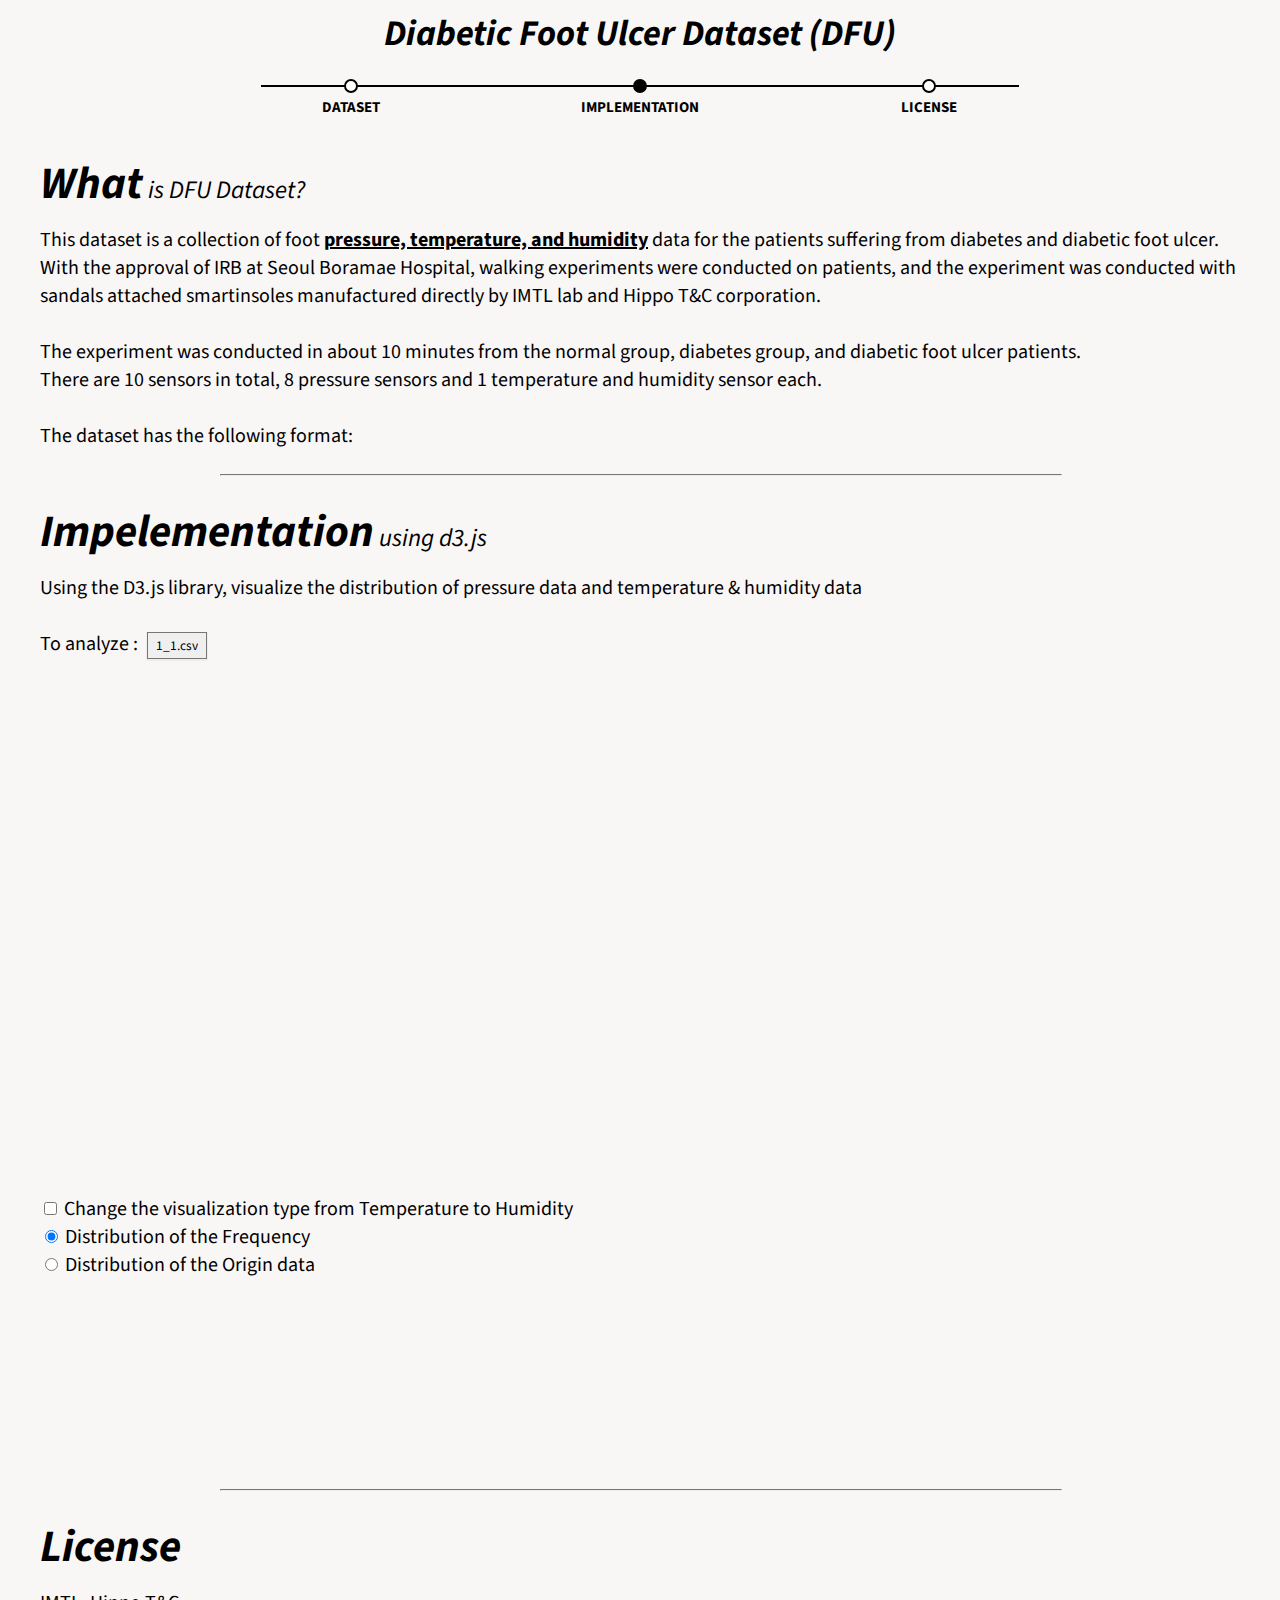
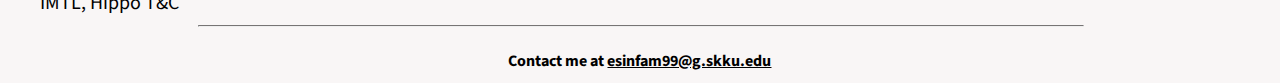
<file: index.html>
<!DOCTYPE html>
<html lang="en" dir="ltr">
  <head>
    <meta charset="utf-8">
    <link href="https://fonts.googleapis.com/css2?family=Dosis&family=Goldman:wght@700&family=Montserrat+Alternates:ital,wght@1,700&display=swap" rel="stylesheet">
    <link rel="preconnect" href="https://fonts.googleapis.com">
    <link rel="preconnect" href="https://fonts.gstatic.com" crossorigin>
    <link href="https://fonts.googleapis.com/css2?family=Source+Sans+Pro:ital,wght@0,200;0,300;1,200&display=swap" rel="stylesheet">
    <link href="https://cdn.jsdelivr.net/npm/bootstrap@5.1.3/dist/css/bootstrap.min.css" rel="stylesheet"
        integrity="sha384-1BmE4kWBq78iYhFldvKuhfTAU6auU8tT94WrHftjDbrCEXSU1oBoqyl2QvZ6jIW3" crossorigin="anonymous">
    <link rel="stylesheet" href="./main.css">
    <title>Visualization of DFU Dataset</title>
  </head>
  <body>
    <div class="container_header">
      <div class="header_content">
        <b>Diabetic Foot Ulcer Dataset (DFU)</b>
      </div>
    </div>

    <div class="container_nav">
      <ul class="container">
        <li class="link">Dataset</li>
        <li class="link active">Implementation</li>
        <li class="link">License</li>
      </ul>
    </div>

    <div class="container_main">
      <div class="container_explanation">
        <div class="container_explanation_header"><b id="focused">What</b> is DFU Dataset?</div>
        <div class="container_explanation_contents">
          This dataset is a collection of foot <u><b>pressure, temperature, and humidity</b></u> data for the patients suffering from diabetes and diabetic foot ulcer.
          <br>With the approval of IRB at Seoul Boramae Hospital, walking experiments were conducted on patients, and the experiment was conducted with sandals attached smartinsoles manufactured directly by IMTL lab and Hippo T&C corporation.
          <br><br>The experiment was conducted in about 10 minutes from the normal group, diabetes group, and diabetic foot ulcer patients.
          <br>There are 10 sensors in total, 8 pressure sensors and 1 temperature and humidity sensor each.
          <br><br>The dataset has the following format:
        </div>
      </div>

      <hr style="margin-top: 2%; margin-bottom: 2%">
      <div class="container_implementation">
        <div class="container_implementation_header"><b id="focused">Impelementation</b> using d3.js</div>
        <div class="container_implementation_contents">
          Using the D3.js library, visualize the distribution of pressure data and temperature & humidity data<br><br>
          <form>
            <label for="csvFile">To analyze : </label>
            <select id="csvFile" name="csvFile">
              <option value="1_1" selected>1_1.csv</option>
              <option value="1_2">1_2.csv</option>
              <option value="2_1">2_1.csv</option>
              <option value="2_2">2_2.csv</option>
              <option value="3_1">3_1.csv</option>
              <option value="4_1">4_1.csv</option>
              <option value="4_2">4_2.csv</option>
              <option value="5_1">5_1.csv</option>
              <option value="5_2">5_2.csv</option>
            </select>
          </form>
          <br>
          <svg id="svg" width="960" height="500"></svg>
          <div class="form-check form-switch">
              <input class="form-check-input" type="checkbox" role="switch" id="switch-temp-hum">
              <label class="form-check-label" for="switch-temp-hum">Change the visualization type from Temperature to Humidity</label>
          </div>
          <div class="form-check form-check-inline">
            <input class="form-check-input" type="radio" name="x-encoding" value="distribution" id="x-dist" checked>
            <label class="form-check-label" for="x-dist">Distribution of the Frequency</label>
          </div>
          <div class="form-check form-check-inline">
            <input class="form-check-input" type="radio" name="x-encoding" value="origin" id="x-origin">
            <label class="form-check-label" for="x-origin">Distribution of the Origin data</label>
          </div>
          <br>
          <svg id="barSvg"></svg>
        </div>


      </div>

      <hr style="margin-top: 2%; margin-bottom: 2%">
      <div class="container_license">
        <div class="container_license_header"><b id="focused">License</b></div>
        <div class="container_license_contents">
          IMTL, Hippo T&C
        </div>
      </div>

    </div>

    <hr>
    <footer>
      <b>Contact me at <span class="mail">esinfam99@g.skku.edu</span></b>
    </footer>

  </body>
  <script src="https://d3js.org/d3.v4.min.js"></script>
  <script>

  let svg = d3.select("#svg"),
      margin = {top: 20, right: 20, bottom: 110, left: 40},
      margin2 = {top: 430, right: 20, bottom: 30, left: 40},
      width = +svg.attr("width") - margin.left - margin.right,
      height = +svg.attr("height") - margin.top - margin.bottom,
      height2 = +svg.attr("height") - margin2.top - margin2.bottom;

  let svgbar = d3.select("#barSvg")
        .attr("width", "70%")
        .attr("height", 440)
      .append("g")
        .attr("transform", "translate(60,30)");

  let checked = d3.select("input[type=radio][name=x-encoding]:checked").property("value");
  let changeType = d3.select("#switch-temp-hum").property("checked");

  let buttons = d3.selectAll("input[type=radio]");
  buttons.on("change", function(d) {
    checked = d3.select("input[type=radio][name=x-encoding]:checked").property("value");
    changeType = d3.select("#switch-temp-hum").property("checked");
    updateBarchart(checked, changeType);
  });

  let buttons2 = d3.select("#switch-temp-hum");
  buttons2.on("change", function(d) {
    checked = d3.select("input[type=radio][name=x-encoding]:checked").property("value");
    changeType = d3.select("#switch-temp-hum").property("checked");
    // console.log(checked, changeType);
    updateBarchart(checked, changeType);
  })

  let x = d3.scaleLinear().range([0, width]);
  let x2 = d3.scaleLinear().range([0, width]);
  let y = d3.scaleLinear().range([height, 0]);
  let y2 = d3.scaleLinear().range([height2, 0]);

  let xAxis = d3.axisBottom(x),
      yAxis = d3.axisLeft(y);

  let zoom = d3.zoom()
      .scaleExtent([1, Infinity])
      .translateExtent([[0, 0], [width, height]])
      .extent([[0, 0], [width, height]])
      .on("zoom", zoomed);

  let line = d3.line()
      .x(function(d) { return x(d.Time); })
      .y(function(d) { return y(d.S1); });

  let line_2 = d3.line()
      .x(function(d) { return x(d.Time); })
      .y(function(d) { return y(d.S2); })

  let line_3 = d3.line()
      .x(function(d) { return x(d.Time); })
      .y(function(d) { return y(d.S3); })

  let line_4 = d3.line()
      .x(function(d) { return x(d.Time); })
      .y(function(d) { return y(d.S4); })

  let line_5 = d3.line()
      .x(function(d) { return x(d.Time); })
      .y(function(d) { return y(d.S5); });

  let line_6 = d3.line()
      .x(function(d) { return x(d.Time); })
      .y(function(d) { return y(d.S6); })

  let line_7 = d3.line()
      .x(function(d) { return x(d.Time); })
      .y(function(d) { return y(d.S7); })

  let line_8 = d3.line()
      .x(function(d) { return x(d.Time); })
      .y(function(d) { return y(d.S8); })

  let clip = svg.append("defs").append("svg:clipPath")
      .attr("id", "clip")
      .append("svg:rect")
      .attr("width", width)
      .attr("height", height)
      .attr("x", 0)
      .attr("y", 0);


  let Line_chart = svg.append("g")
      .attr("class", "focus")
      .attr("transform", "translate(" + margin.left + "," + margin.top + ")")
      .attr("clip-path", "url(#clip)");

  let focus = svg.append("g") //x axis y axis
      .attr("class", "focus")
      .attr("transform", "translate(" + margin.left + "," + margin.top + ")");
  //
  // let context = svg.append("g") // minimized map axis
  //     .attr("class", "context")
  //     .attr("transform", "translate(" + margin2.left + "," + margin2.top + ")");

  let legend = svg.append("g");
  legend.append("circle").attr("cx", 20).attr("cy", 5).attr("r", 5).style("fill", "steelblue")
  legend.append("text").attr("x", 30).attr("y", 6).text("S1").style("font-size", "14px").attr("alignment-baseline", "middle");

  legend.append("circle").attr("cx", 60).attr("cy", 5).attr("r", 5).style("fill", "grey")
  legend.append("text").attr("x", 70).attr("y", 6).text("S2").style("font-size", "14px").attr("alignment-baseline", "middle");

  legend.append("circle").attr("cx", 100).attr("cy", 5).attr("r", 5).style("fill", "green")
  legend.append("text").attr("x", 110).attr("y", 6).text("S3").style("font-size", "14px").attr("alignment-baseline", "middle");

  legend.append("circle").attr("cx", 140).attr("cy", 5).attr("r", 5).style("fill", "#8b0000")
  legend.append("text").attr("x", 150).attr("y", 6).text("S4").style("font-size", "14px").attr("alignment-baseline", "middle");

  legend.append("circle").attr("cx", 180).attr("cy", 5).attr("r", 5).style("fill", "#483d8b")
  legend.append("text").attr("x", 190).attr("y", 6).text("S5").style("font-size", "14px").attr("alignment-baseline", "middle");

  legend.append("circle").attr("cx", 220).attr("cy", 5).attr("r", 5).style("fill", "8b4513")
  legend.append("text").attr("x", 230).attr("y", 6).text("S6").style("font-size", "14px").attr("alignment-baseline", "middle");

  legend.append("circle").attr("cx", 260).attr("cy", 5).attr("r", 5).style("fill", "#ff69b4")
  legend.append("text").attr("x", 270).attr("y", 6).text("S7").style("font-size", "14px").attr("alignment-baseline", "middle");

  legend.append("circle").attr("cx", 300).attr("cy", 5).attr("r", 5).style("fill", "#ffa500")
  legend.append("text").attr("x", 310).attr("y", 6).text("S8").style("font-size", "14px").attr("alignment-baseline", "middle");
  let fileName = "https://raw.githubusercontent.com/J-H99/infovis/main/1/1_final.csv";
  let originData, freqData;
  d3.select("#csvFile").on("change", function(d) {
    fileName = d3.select("#csvFile").node().value;
    fileDir = "https://raw.githubusercontent.com/J-H99/infovis/main/" + fileName[0] + "/" + fileName[2] + "_final.csv";

    d3.csv(fileDir, type, function (error, data) {
      if (error) console.log(error, data);

      d3.select(".focus .line").datum(data).attr("d", line);
      d3.select(".focus .line2").datum(data).attr("d", line_2);
      d3.select(".focus .line3").datum(data).attr("d", line_3);
      d3.select(".focus .line4").datum(data).attr("d", line_4);
      d3.select(".focus .line5").datum(data).attr("d", line_5);
      d3.select(".focus .line6").datum(data).attr("d", line_6);
      d3.select(".focus .line7").datum(data).attr("d", line_7);
      d3.select(".focus .line8").datum(data).attr("d", line_8);

      originData = normalize(data);
      freqData = makeDataset(data, "Temperature");
      if (changeType == true) {
        freqData = makeDataset(data, "Humidity");
      }


      d3.selectAll(".barInfo").remove();
      let xbar = d3.scaleBand()
        .range([0, 960])
        .domain(freqData.map(function(d) { return d.S9; }))
        .padding(0.2);
      svgbar.append("g")
        .attr("class", "barInfo")
        .attr("transform", "translate(0," + height + ")")
        .call(d3.axisBottom(xbar))
        .selectAll("text")
          .attr("transform", "translate(-10, 0)rotate(-45)")
          .style("text-anchor", "end")

      let ybar = d3.scaleLinear()
        .domain([0, 80])
        .range([height, 0]);
      svgbar.append("g")
        .attr("class", "barInfo")
        .call(d3.axisLeft(ybar));

      svgbar.selectAll("mybar")
        .data(freqData)
        .enter()
        .append("rect")
          .attr("class", "barInfo")
          .attr("x", function(d) { return xbar(d.S9); })
          .attr("y", function(d) { return ybar(d.Freq); })
          .attr("width", xbar.bandwidth())
          .attr("height", function(d) { return height - ybar(d.Freq); })
          .attr("fill", "#aaf7");

      checked = d3.select("input[type=radio][name=x-encoding]:checked").property("value");
      changeType = d3.select("#switch-temp-hum").property("checked");
      updateBarchart(checked, changeType);
    })
  });

  d3.csv(fileName, type, function (error, data) {
    if (error) console.log(error, data);
    originData = normalize(data);
    freqData = makeDataset(data, "Temperature");
    if (changeType == true) {
      freqData = makeDataset(data, "Humidity");
    }

    //line Chart For pressure Data
    x.domain(d3.extent(data, function(d) { return d.Time; }));
    y.domain([0, 8192]);
    x2.domain(x.domain());
    y2.domain(y.domain());

    focus.append("g")
        .attr("class", "axis axis--x")
        .attr("transform", "translate(0," + height + ")")
        .call(xAxis);

    focus.append("g")
        .attr("class", "axis axis--y")
        .call(yAxis);

    Line_chart.append("path")
        .datum(data)
        .attr("class", "line")
        .attr("fill", "None")
        .attr("stroke", "steelblue")
        .attr("d", line);
    Line_chart.append("path")
        .datum(data)
        .attr("class", "line2")
        .attr("fill", "None")
        .attr("stroke", "Grey")
        .attr("d", line_2);
    Line_chart.append("path")
        .datum(data)
        .attr("class", "line3")
        .attr("fill", "None")
        .attr("stroke", "green")
        .attr("d", line_3);
    Line_chart.append("path")
      .datum(data)
      .attr("class", "line4")
      .attr("fill", "None")
      .attr("stroke", "#8B0000")
      .attr("d", line_4);
    Line_chart.append("path")
      .datum(data)
      .attr("class", "line5")
      .attr("fill", "None")
      .attr("stroke", "#483D8B")
      .attr("d", line_5);
    Line_chart.append("path")
      .datum(data)
      .attr("class", "line6")
      .attr("fill", "None")
      .attr("stroke", "#8B4513")
      .attr("d", line_6);
    Line_chart.append("path")
      .datum(data)
      .attr("class", "line7")
      .attr("fill", "None")
      .attr("stroke", "#FF69B4")
      .attr("d", line_7);
    Line_chart.append("path")
      .datum(data)
      .attr("class", "line8")
      .attr("fill", "None")
      .attr("stroke", "#FFA500")
      .attr("d", line_8);

    svg.append("rect")
        .attr("class", "zoom")
        .attr("width", width)
        .attr("height", height)
        .attr("transform", "translate(" + margin.left + "," + margin.top + ")")
        .call(zoom);

    // Bar chart for Temperature & Humidity Data
    let xbar = d3.scaleBand()
      .range([0, 960])
      .domain(freqData.map(function(d) { return d.S9; }))
      .padding(0.2);
    svgbar.append("g")
      .attr("class", "barInfo")
      .attr("transform", "translate(0," + height + ")")
      .call(d3.axisBottom(xbar))
      .selectAll("text")
        .attr("transform", "translate(-10, 0)rotate(-45)")
        .style("text-anchor", "end")

    let ybar = d3.scaleLinear()
      .domain([0, 40])
      .range([height, 0]);
    svgbar.append("g")
      .attr("class", "barInfo")
      .call(d3.axisLeft(ybar));

    svgbar.selectAll("mybar")
      .data(freqData)
      .enter()
      .append("rect")
        .attr("class", "barInfo")
        .attr("x", function(d) { return xbar(d.S9); })
        .attr("y", function(d) { return ybar(d.Freq); })
        .attr("width", xbar.bandwidth())
        .attr("height", function(d) { return height - ybar(d.Freq); })
        .attr("fill", "#aaf7");
  });

  function brushed() {
    if (d3.event.sourceEvent && d3.event.sourceEvent.type === "zoom") return; // ignore brush-by-zoom

    let s = d3.event.selection || x2.range();

    x.domain(s.map(x2.invert, x2));

    Line_chart.select(".line").attr("d", line);
    Line_chart.select(".line2").attr("d", line_2);
    Line_chart.select(".line3").attr("d", line_3);
    Line_chart.select(".line4").attr("d", line_4);
    Line_chart.select(".line5").attr("d", line_5);
    Line_chart.select(".line6").attr("d", line_6);
    Line_chart.select(".line7").attr("d", line_7);
    Line_chart.select(".line8").attr("d", line_8);

    focus.select(".axis--x").call(xAxis);
    svg.select(".zoom").call(zoom.transform, d3.zoomIdentity
        .scale(width / (s[1] - s[0]))
        .translate(-s[0], 0));
  }

  function zoomed() {
    if (d3.event.sourceEvent && d3.event.sourceEvent.type === "brush") return; // ignore zoom-by-brush

    let t = d3.event.transform;

    x.domain(t.rescaleX(x2).domain());

    Line_chart.select(".line").attr("d", line);
    Line_chart.select(".line2").attr("d", line_2);
    Line_chart.select(".line3").attr("d", line_3);
    Line_chart.select(".line4").attr("d", line_4);
    Line_chart.select(".line5").attr("d", line_5);
    Line_chart.select(".line6").attr("d", line_6);
    Line_chart.select(".line7").attr("d", line_7);
    Line_chart.select(".line8").attr("d", line_8);

    focus.selectAll(".axis--x").call(xAxis);
  }

  function type(d) {
    d.S1 = +d.S1;
    d.S2 = +d.S2;
    return d;
  }

  function normalize(data) {
    for (let i = 0; i < data.length; i++) {
      if (data[i].Type == "Temperature") {
        data[i].S9 = Math.floor(data[i].S9 / 100);
      }

      if (data[i].Type == "Humidity") {
        data[i].S10 = Math.floor(data[i].S10 / 100);
      }
    }
    return data;
  }

  function makeDataset(data, dataType) {
    let newData=[];

    for (let i = 0; i < data.length; i++) {
      if (data[i].Type == dataType) {
        let filteredData = {};
        filteredData.Time = data[i].Time;

        if (dataType == "Temperature") {
          filteredData.S9 = data[i].S9;
        }

        else if (dataType == "Humidity") {
          filteredData.S10 = data[i].S10;
        }

        newData.push(filteredData);
      }
    }

    return findDistribution(newData, dataType);
  }

  function findDistribution(data, dataType) {
    let newData = []; // x-axis : temperature value, y-axis : frequency

    for (let i = 0; i < data.length; i++) {
      let existed = false;
      for (let j = 0; j < newData.length; j++) {

        if (dataType == "Temperature") {
          if (data[i].S9 == newData[j].S9) {
            newData[j].Freq++;
            existed = true;
          }
        }

        else if (dataType == "Humidity") {
          if (data[i].S10 == newData[j].S10) {
            newData[j].Freq++;
            existed = true;
          }
        }
      }

      if (!existed) {
        if (dataType == "Temperature") {
          newData.push({"S9" : data[i].S9, "Freq": 1});
        }

        else if (dataType == "Humidity") {
          newData.push({"S10" : data[i].S10, "Freq": 1});
        }
      }
    }

    if (dataType == "Temperature") {
      newData.sort(function(a,b) { return (a.S9 > b.S9) ? 1 : ((b.S9 > a.S9) ? -1 : 0); });
    }

    else if (dataType == "Humidity") {
      newData.sort(function(a,b) { return (a.S10 > b.S10) ? 1 : ((b.S10 > a.S10) ? -1 : 0); });
    }

    return newData;
  }

  function updateBarchart(checked, changeType) {
    //checked > frequency or origin data
    if (changeType == true) {
      // console.log("originData", originData);
      originData_ = findOriginData(originData, "Humidity");
      freqData = makeDataset(originData, "Humidity");
    }

    else {
      originData_ = findOriginData(originData, "Temperature");
      freqData = makeDataset(originData, "Temperature");
    }

    if (checked == "origin") {
      d3.selectAll(".barInfo").remove();

      let xbar = d3.scaleBand()
        .range([0, 960])
        .domain(originData_.map(function(d) { return d.Time / 1000; }))
        .padding(0.2);
      svgbar.append("g")
        .attr("class", "barInfo")
        .attr("transform", "translate(0," + height + ")")
        .call(d3.axisBottom(xbar))
        .selectAll("text")
          .attr("transform", "translate(-10, 0)rotate(-45)")
          .style("text-anchor", "end")

      let ybar = d3.scaleLinear()
        .domain([0, d3.max(originData_, d => d.value)])
        .range([height, 0]);
      svgbar.append("g")
        .attr("class", "barInfo")
        .call(d3.axisLeft(ybar));

      svgbar.selectAll("mybar")
        .data(originData_)
        .enter()
        .append("rect")
          .attr("class", "barInfo")
          .attr("x", function(d) { return xbar(d.Time / 1000); })
          .attr("y", function(d) { return ybar(d.value); })
          .attr("width", xbar.bandwidth())
          .attr("height", function(d) { return height - ybar(d.value); })
          .attr("fill", "#aaf7");
    }

    else if (checked == "distribution") {
      d3.selectAll(".barInfo").remove();

      let xbar = d3.scaleBand()
        .range([0, 960])
        .domain(freqData.map(function(d) { return d.S9; }))
        .padding(0.2);
      if (changeType == true) {
        xbar = d3.scaleBand()
          .range([0, 960])
          .domain(freqData.map(function(d) { return d.S10; }))
          .padding(0.2);
      }

      svgbar.append("g")
        .attr("class", "barInfo")
        .attr("transform", "translate(0," + height + ")")
        .call(d3.axisBottom(xbar))
        .selectAll("text")
          .attr("transform", "translate(-10, 0)rotate(-45)")
          .style("text-anchor", "end")

      let ybar = d3.scaleLinear()
        .domain([0, d3.max(freqData, d => d.Freq)])
        .range([height, 0]);
      svgbar.append("g")
        .attr("class", "barInfo")
        .call(d3.axisLeft(ybar));

      if (changeType == true) {
        svgbar.selectAll("mybar")
          .data(freqData)
          .enter()
          .append("rect")
            .attr("class", "barInfo")
            .attr("x", function(d) { return xbar(d.S10); })
            .attr("y", function(d) { return ybar(d.Freq); })
            .attr("width", xbar.bandwidth())
            .attr("height", function(d) { return height - ybar(d.Freq); })
            .attr("fill", "#aaf7");
      }

      else {
        svgbar.selectAll("mybar")
          .data(freqData)
          .enter()
          .append("rect")
            .attr("class", "barInfo")
            .attr("x", function(d) { return xbar(d.S9); })
            .attr("y", function(d) { return ybar(d.Freq); })
            .attr("width", xbar.bandwidth())
            .attr("height", function(d) { return height - ybar(d.Freq); })
            .attr("fill", "#aaf7");
      }
    }
  }

  function findOriginData(originData, dataType) {
    onlyData = [];
    for (let i = 0; i < originData.length; i++) {
      if (originData[i].Type == dataType) {
        newData = {};
        newData.Time = originData[i].Time;

        if (dataType == "Temperature") {
          newData.value = originData[i].S9;
        }

        else if (dataType == "Humidity") {
          newData.value = originData[i].S10;
        }

        onlyData.push(newData);
      }
    }

    return onlyData;
  }
  </script>

</html>
</file>
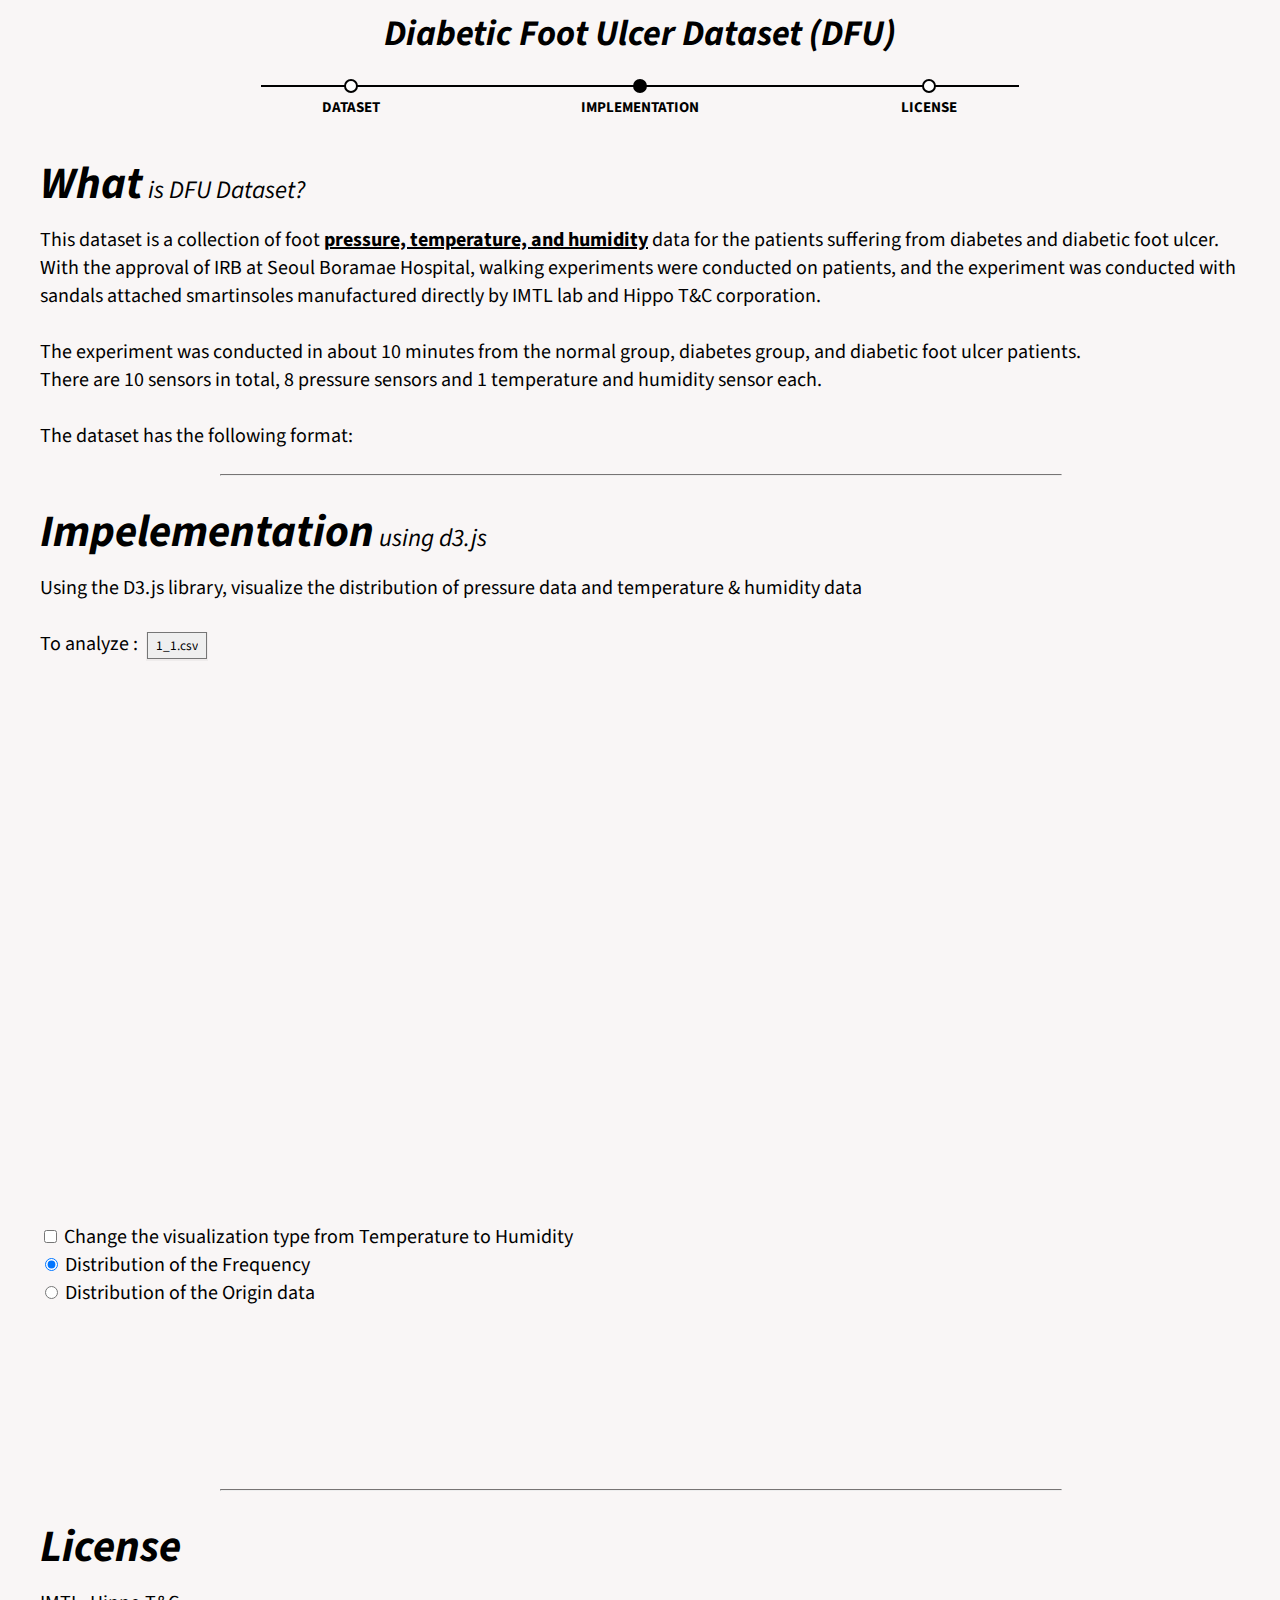
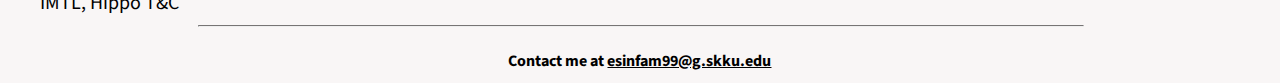
<file: main.html>
<!DOCTYPE html>
<html lang="en" dir="ltr">
  <head>
    <meta charset="utf-8">
    <link href="https://fonts.googleapis.com/css2?family=Dosis&family=Goldman:wght@700&family=Montserrat+Alternates:ital,wght@1,700&display=swap" rel="stylesheet">
    <link rel="preconnect" href="https://fonts.googleapis.com">
    <link rel="preconnect" href="https://fonts.gstatic.com" crossorigin>
    <link href="https://fonts.googleapis.com/css2?family=Source+Sans+Pro:ital,wght@0,200;0,300;1,200&display=swap" rel="stylesheet">
    <link href="https://cdn.jsdelivr.net/npm/bootstrap@5.1.3/dist/css/bootstrap.min.css" rel="stylesheet"
        integrity="sha384-1BmE4kWBq78iYhFldvKuhfTAU6auU8tT94WrHftjDbrCEXSU1oBoqyl2QvZ6jIW3" crossorigin="anonymous">
    <link rel="stylesheet" href="./main.css">
    <title>Visualization of DFU Dataset</title>
  </head>
  <body>
    <div class="container_header">
      <div class="header_content">
        <b>Diabetic Foot Ulcer Dataset (DFU)</b>
      </div>
    </div>

    <div class="container_nav">
      <ul class="container">
        <li class="link">Dataset</li>
        <li class="link active">Implementation</li>
        <li class="link">License</li>
      </ul>
    </div>

    <div class="container_main">
      <div class="container_explanation">
        <div class="container_explanation_header"><b id="focused">What</b> is DFU Dataset?</div>
        <div class="container_explanation_contents">
          This dataset is a collection of foot <u><b>pressure, temperature, and humidity</b></u> data for the patients suffering from diabetes and diabetic foot ulcer.
          <br>With the approval of IRB at Seoul Boramae Hospital, walking experiments were conducted on patients, and the experiment was conducted with sandals attached smartinsoles manufactured directly by IMTL lab and Hippo T&C corporation.
          <br><br>The experiment was conducted in about 10 minutes from the normal group, diabetes group, and diabetic foot ulcer patients.
          <br>There are 10 sensors in total, 8 pressure sensors and 1 temperature and humidity sensor each.
          <br><br>The dataset has the following format:
        </div>
      </div>

      <hr style="margin-top: 2%; margin-bottom: 2%">
      <div class="container_implementation">
        <div class="container_implementation_header"><b id="focused">Impelementation</b> using d3.js</div>
        <div class="container_implementation_contents">
          Using the D3.js library, visualize the distribution of pressure data and temperature & humidity data<br><br>
          <form>
            <label for="csvFile">To analyze : </label>
            <select id="csvFile" name="csvFile">
              <option value="1_1" selected>1_1.csv</option>
              <option value="1_2">1_2.csv</option>
              <option value="2_1">2_1.csv</option>
              <option value="2_2">2_2.csv</option>
              <option value="3_1">3_1.csv</option>
              <option value="4_1">4_1.csv</option>
              <option value="4_2">4_2.csv</option>
              <option value="5_1">5_1.csv</option>
              <option value="5_2">5_2.csv</option>
            </select>
          </form>
          <svg id="svg" width="960" height="500"></svg>
          <br><br><br>
          <div class="form-check form-switch">
              <input class="form-check-input" type="checkbox" role="switch" id="switch-temp-hum">
              <label class="form-check-label" for="switch-temp-hum">Change the visualization type from Temperature to Humidity</label>
          </div>
          <div class="form-check form-check-inline">
            <input class="form-check-input" type="radio" name="x-encoding" value="distribution" id="x-dist" checked>
            <label class="form-check-label" for="x-dist">Distribution of the Frequency</label>
          </div>
          <div class="form-check form-check-inline">
            <input class="form-check-input" type="radio" name="x-encoding" value="origin" id="x-origin">
            <label class="form-check-label" for="x-origin">Distribution of the Origin data</label>
          </div>
          <svg id="barSvg"></svg>
        </div>


      </div>

      <hr style="margin-top: 2%; margin-bottom: 2%">
      <div class="container_license">
        <div class="container_license_header"><b id="focused">License</b></div>
        <div class="container_license_contents">
          IMTL, Hippo T&C
        </div>
      </div>

    </div>

    <hr>
    <footer>
      <b>Contact me at <span class="mail">esinfam99@g.skku.edu</span></b>
    </footer>

  </body>
  <script src="https://d3js.org/d3.v4.min.js"></script>
  <script>

  let svg = d3.select("#svg"),
      margin = {top: 20, right: 20, bottom: 110, left: 40},
      margin2 = {top: 430, right: 20, bottom: 30, left: 40},
      width = +svg.attr("width") - margin.left - margin.right,
      height = +svg.attr("height") - margin.top - margin.bottom,
      height2 = +svg.attr("height") - margin2.top - margin2.bottom;

  let svgbar = d3.select("#barSvg")
        .attr("width", "70%")
        .attr("height", 440)
      .append("g")
        .attr("transform", "translate(60,30)");

  let checked = d3.select("input[type=radio][name=x-encoding]:checked").property("value");
  let changeType = d3.select("#switch-temp-hum").property("checked");

  let buttons = d3.selectAll("input[type=radio]");
  buttons.on("change", function(d) {
    checked = d3.select("input[type=radio][name=x-encoding]:checked").property("value");
    changeType = d3.select("#switch-temp-hum").property("checked");
    updateBarchart(checked, changeType);
  });

  let buttons2 = d3.select("#switch-temp-hum");
  buttons2.on("change", function(d) {
    checked = d3.select("input[type=radio][name=x-encoding]:checked").property("value");
    changeType = d3.select("#switch-temp-hum").property("checked");
    // console.log(checked, changeType);
    updateBarchart(checked, changeType);
  })

  let x = d3.scaleLinear().range([0, width]);
  let x2 = d3.scaleLinear().range([0, width]);
  let y = d3.scaleLinear().range([height, 0]);
  let y2 = d3.scaleLinear().range([height2, 0]);

  let xAxis = d3.axisBottom(x),
      xAxis2 = d3.axisBottom(x2),
      yAxis = d3.axisLeft(y);

  let brush = d3.brushX()
      .extent([[0, 0], [width, height2]])
      .on("brush end", brushed);

  let zoom = d3.zoom()
      .scaleExtent([1, Infinity])
      .translateExtent([[0, 0], [width, height]])
      .extent([[0, 0], [width, height]])
      .on("zoom", zoomed);

  let line = d3.line()
      .x(function(d) { return x(d.Time); })
      .y(function(d) { return y(d.S1); });
  let line2 = d3.line()
      .x(function(d) { return x2(d.Time); })
      .y(function(d) { return y2(d.S1); });

  let line_2 = d3.line()
      .x(function(d) { return x(d.Time); })
      .y(function(d) { return y(d.S2); })
  let line2_2 = d3.line()
      .x(function(d) { return x2(d.Time); })
      .y(function(d) { return y2(d.S2); })

  let line_3 = d3.line()
      .x(function(d) { return x(d.Time); })
      .y(function(d) { return y(d.S3); })
  let line3_2 = d3.line()
      .x(function(d) { return x2(d.Time); })
      .y(function(d) { return y2(d.S3); })

  let line_4 = d3.line()
      .x(function(d) { return x(d.Time); })
      .y(function(d) { return y(d.S4); })
  let line4_2 = d3.line()
      .x(function(d) { return x2(d.Time); })
      .y(function(d) { return y2(d.S4); })

  let line_5 = d3.line()
      .x(function(d) { return x(d.Time); })
      .y(function(d) { return y(d.S5); });
  let line5_2 = d3.line()
      .x(function(d) { return x2(d.Time); })
      .y(function(d) { return y2(d.S5); });

  let line_6 = d3.line()
      .x(function(d) { return x(d.Time); })
      .y(function(d) { return y(d.S6); })
  let line6_2 = d3.line()
      .x(function(d) { return x2(d.Time); })
      .y(function(d) { return y2(d.S6); })

  let line_7 = d3.line()
      .x(function(d) { return x(d.Time); })
      .y(function(d) { return y(d.S7); })
  let line7_2 = d3.line()
      .x(function(d) { return x2(d.Time); })
      .y(function(d) { return y2(d.S7); })

  let line_8 = d3.line()
      .x(function(d) { return x(d.Time); })
      .y(function(d) { return y(d.S8); })
  let line8_2 = d3.line()
      .x(function(d) { return x2(d.Time); })
      .y(function(d) { return y2(d.S8); })

  let clip = svg.append("defs").append("svg:clipPath")
      .attr("id", "clip")
      .append("svg:rect")
      .attr("width", width)
      .attr("height", height)
      .attr("x", 0)
      .attr("y", 0);


  let Line_chart = svg.append("g")
      .attr("class", "focus")
      .attr("transform", "translate(" + margin.left + "," + margin.top + ")")
      .attr("clip-path", "url(#clip)");

  let focus = svg.append("g") //x axis y axis
      .attr("class", "focus")
      .attr("transform", "translate(" + margin.left + "," + margin.top + ")");

  let context = svg.append("g") // minimized map axis
      .attr("class", "context")
      .attr("transform", "translate(" + margin2.left + "," + margin2.top + ")");

  let fileName = "https://raw.githubusercontent.com/J-H99/infovis/main/1/1_final.csv";
  let originData, freqData;
  d3.select("#csvFile").on("change", function(d) {
    fileName = d3.select("#csvFile").node().value;
    fileDir = "https://raw.githubusercontent.com/J-H99/infovis/main/" + fileName[0] + "/" + fileName[2] + "_final.csv";

    d3.csv(fileDir, type, function (error, data) {
      if (error) console.log(error, data);

      d3.select(".focus .line").datum(data).attr("d", line);
      d3.select(".focus .line2").datum(data).attr("d", line_2);
      d3.select(".focus .line3").datum(data).attr("d", line_3);
      d3.select(".focus .line4").datum(data).attr("d", line_4);
      d3.select(".focus .line5").datum(data).attr("d", line_5);
      d3.select(".focus .line6").datum(data).attr("d", line_6);
      d3.select(".focus .line7").datum(data).attr("d", line_7);
      d3.select(".focus .line8").datum(data).attr("d", line_8);

      originData = normalize(data);
      freqData = makeDataset(data, "Temperature");
      if (changeType == true) {
        freqData = makeDataset(data, "Humidity");
      }


      d3.selectAll(".barInfo").remove();
      let xbar = d3.scaleBand()
        .range([0, 960])
        .domain(freqData.map(function(d) { return d.S9; }))
        .padding(0.2);
      svgbar.append("g")
        .attr("class", "barInfo")
        .attr("transform", "translate(0," + height + ")")
        .call(d3.axisBottom(xbar))
        .selectAll("text")
          .attr("transform", "translate(-10, 0)rotate(-45)")
          .style("text-anchor", "end")

      let ybar = d3.scaleLinear()
        .domain([0, 80])
        .range([height, 0]);
      svgbar.append("g")
        .attr("class", "barInfo")
        .call(d3.axisLeft(ybar));

      svgbar.selectAll("mybar")
        .data(freqData)
        .enter()
        .append("rect")
          .attr("class", "barInfo")
          .attr("x", function(d) { return xbar(d.S9); })
          .attr("y", function(d) { return ybar(d.Freq); })
          .attr("width", xbar.bandwidth())
          .attr("height", function(d) { return height - ybar(d.Freq); })
          .attr("fill", "#aaf7");

      checked = d3.select("input[type=radio][name=x-encoding]:checked").property("value");
      changeType = d3.select("#switch-temp-hum").property("checked");
      updateBarchart(checked, changeType);
    })
  });

  d3.csv(fileName, type, function (error, data) {
    if (error) console.log(error, data);
    originData = normalize(data);
    freqData = makeDataset(data, "Temperature");
    if (changeType == true) {
      freqData = makeDataset(data, "Humidity");
    }

    //line Chart For pressure Data
    x.domain(d3.extent(data, function(d) { return d.Time; }));
    y.domain([0, 8192]);
    x2.domain(x.domain());
    y2.domain(y.domain());

    focus.append("g")
        .attr("class", "axis axis--x")
        .attr("transform", "translate(0," + height + ")")
        .call(xAxis);

    focus.append("g")
        .attr("class", "axis axis--y")
        .call(yAxis);

    Line_chart.append("path")
        .datum(data)
        .attr("class", "line")
        .attr("fill", "None")
        .attr("stroke", "steelblue")
        .attr("d", line);
    Line_chart.append("path")
        .datum(data)
        .attr("class", "line2")
        .attr("fill", "None")
        .attr("stroke", "Grey")
        .attr("d", line_2);
    Line_chart.append("path")
        .datum(data)
        .attr("class", "line3")
        .attr("fill", "None")
        .attr("stroke", "green")
        .attr("d", line_3);
    Line_chart.append("path")
      .datum(data)
      .attr("class", "line4")
      .attr("fill", "None")
      .attr("stroke", "#8B0000")
      .attr("d", line_4);
    Line_chart.append("path")
      .datum(data)
      .attr("class", "line5")
      .attr("fill", "None")
      .attr("stroke", "#483D8B")
      .attr("d", line_5);
    Line_chart.append("path")
      .datum(data)
      .attr("class", "line6")
      .attr("fill", "None")
      .attr("stroke", "#8B4513")
      .attr("d", line_6);
    Line_chart.append("path")
      .datum(data)
      .attr("class", "line7")
      .attr("fill", "None")
      .attr("stroke", "#FF69B4")
      .attr("d", line_7);
    Line_chart.append("path")
      .datum(data)
      .attr("class", "line8")
      .attr("fill", "None")
      .attr("stroke", "#FFA500")
      .attr("d", line_8);

    context.append("path")
        .datum(data)
        .attr("class", "line")
        .attr("fill", "None")
        .attr("stroke", "steelblue")
        .attr("d", line2);
    context.append("path")
        .datum(data)
        .attr("class", "line2")
        .attr("stroke", "Grey")
        .attr("fill", "None")
        .attr("d", line2_2)
    context.append("path")
        .datum(data)
        .attr("class", "line3")
        .attr("stroke", "green")
        .attr("fill", "None")
        .attr("d", line3_2)
    context.append("path")
        .datum(data)
        .attr("class", "line4")
        .attr("stroke", "#8B0000")
        .attr("fill", "None")
        .attr("d", line4_2)
    context.append("path")
        .datum(data)
        .attr("class", "line5")
        .attr("stroke", "#483D8B")
        .attr("fill", "None")
        .attr("d", line5_2)
    context.append("path")
        .datum(data)
        .attr("class", "line6")
        .attr("stroke", "#8B4513")
        .attr("fill", "None")
        .attr("d", line6_2)
    context.append("path")
        .datum(data)
        .attr("class", "line7")
        .attr("stroke", "#FF69B4")
        .attr("fill", "None")
        .attr("d", line7_2)
    context.append("path")
        .datum(data)
        .attr("class", "line8")
        .attr("stroke", "#FFA500")
        .attr("fill", "None")
        .attr("d", line8_2)


    context.append("g")
        .attr("class", "axis axis--x")
        .attr("transform", "translate(0," + height2 + ")")
        .call(xAxis2);

    context.append("g")
        .attr("class", "brush")
        .call(brush)
        .call(brush.move, x.range());

    svg.append("rect")
        .attr("class", "zoom")
        .attr("width", width)
        .attr("height", height)
        .attr("transform", "translate(" + margin.left + "," + margin.top + ")")
        .call(zoom);

    // Bar chart for Temperature & Humidity Data
    let xbar = d3.scaleBand()
      .range([0, 960])
      .domain(freqData.map(function(d) { return d.S9; }))
      .padding(0.2);
    svgbar.append("g")
      .attr("class", "barInfo")
      .attr("transform", "translate(0," + height + ")")
      .call(d3.axisBottom(xbar))
      .selectAll("text")
        .attr("transform", "translate(-10, 0)rotate(-45)")
        .style("text-anchor", "end")

    let ybar = d3.scaleLinear()
      .domain([0, 40])
      .range([height, 0]);
    svgbar.append("g")
      .attr("class", "barInfo")
      .call(d3.axisLeft(ybar));

    svgbar.selectAll("mybar")
      .data(freqData)
      .enter()
      .append("rect")
        .attr("class", "barInfo")
        .attr("x", function(d) { return xbar(d.S9); })
        .attr("y", function(d) { return ybar(d.Freq); })
        .attr("width", xbar.bandwidth())
        .attr("height", function(d) { return height - ybar(d.Freq); })
        .attr("fill", "#aaf7");
  });

  function brushed() {
    if (d3.event.sourceEvent && d3.event.sourceEvent.type === "zoom") return; // ignore brush-by-zoom

    let s = d3.event.selection || x2.range();

    x.domain(s.map(x2.invert, x2));

    Line_chart.select(".line").attr("d", line);
    Line_chart.select(".line2").attr("d", line_2);
    Line_chart.select(".line3").attr("d", line_3);
    Line_chart.select(".line4").attr("d", line_4);
    Line_chart.select(".line5").attr("d", line_5);
    Line_chart.select(".line6").attr("d", line_6);
    Line_chart.select(".line7").attr("d", line_7);
    Line_chart.select(".line8").attr("d", line_8);

    focus.select(".axis--x").call(xAxis);
    svg.select(".zoom").call(zoom.transform, d3.zoomIdentity
        .scale(width / (s[1] - s[0]))
        .translate(-s[0], 0));
  }

  function zoomed() {
    if (d3.event.sourceEvent && d3.event.sourceEvent.type === "brush") return; // ignore zoom-by-brush

    let t = d3.event.transform;

    x.domain(t.rescaleX(x2).domain());

    Line_chart.select(".line").attr("d", line);
    Line_chart.select(".line2").attr("d", line_2);
    Line_chart.select(".line3").attr("d", line_3);
    Line_chart.select(".line4").attr("d", line_4);
    Line_chart.select(".line5").attr("d", line_5);
    Line_chart.select(".line6").attr("d", line_6);
    Line_chart.select(".line7").attr("d", line_7);
    Line_chart.select(".line8").attr("d", line_8);

    focus.selectAll(".axis--x").call(xAxis);
    context.selectAll(".brush").call(brush.move, x.range().map(t.invertX, t));
  }

  function type(d) {
    d.S1 = +d.S1;
    d.S2 = +d.S2;
    return d;
  }

  function normalize(data) {
    for (let i = 0; i < data.length; i++) {
      if (data[i].Type == "Temperature") {
        data[i].S9 = Math.floor(data[i].S9 / 100);
      }

      if (data[i].Type == "Humidity") {
        data[i].S10 = Math.floor(data[i].S10 / 100);
      }
    }
    return data;
  }

  function makeDataset(data, dataType) {
    let newData=[];

    for (let i = 0; i < data.length; i++) {
      if (data[i].Type == dataType) {
        let filteredData = {};
        filteredData.Time = data[i].Time;

        if (dataType == "Temperature") {
          filteredData.S9 = data[i].S9;
        }

        else if (dataType == "Humidity") {
          filteredData.S10 = data[i].S10;
        }

        newData.push(filteredData);
      }
    }

    return findDistribution(newData, dataType);
  }

  function findDistribution(data, dataType) {
    let newData = []; // x-axis : temperature value, y-axis : frequency

    for (let i = 0; i < data.length; i++) {
      let existed = false;
      for (let j = 0; j < newData.length; j++) {

        if (dataType == "Temperature") {
          if (data[i].S9 == newData[j].S9) {
            newData[j].Freq++;
            existed = true;
          }
        }

        else if (dataType == "Humidity") {
          if (data[i].S10 == newData[j].S10) {
            newData[j].Freq++;
            existed = true;
          }
        }
      }

      if (!existed) {
        if (dataType == "Temperature") {
          newData.push({"S9" : data[i].S9, "Freq": 1});
        }

        else if (dataType == "Humidity") {
          newData.push({"S10" : data[i].S10, "Freq": 1});
        }
      }
    }

    if (dataType == "Temperature") {
      newData.sort(function(a,b) { return (a.S9 > b.S9) ? 1 : ((b.S9 > a.S9) ? -1 : 0); });
    }

    else if (dataType == "Humidity") {
      newData.sort(function(a,b) { return (a.S10 > b.S10) ? 1 : ((b.S10 > a.S10) ? -1 : 0); });
    }

    return newData;
  }

  function updateBarchart(checked, changeType) {
    //checked > frequency or origin data
    if (changeType == true) {
      // console.log("originData", originData);
      originData_ = findOriginData(originData, "Humidity");
      freqData = makeDataset(originData, "Humidity");
    }

    else {
      originData_ = findOriginData(originData, "Temperature");
      freqData = makeDataset(originData, "Temperature");
    }

    if (checked == "origin") {
      d3.selectAll(".barInfo").remove();

      let xbar = d3.scaleBand()
        .range([0, 960])
        .domain(originData_.map(function(d) { return d.Time / 1000; }))
        .padding(0.2);
      svgbar.append("g")
        .attr("class", "barInfo")
        .attr("transform", "translate(0," + height + ")")
        .call(d3.axisBottom(xbar))
        .selectAll("text")
          .attr("transform", "translate(-10, 0)rotate(-45)")
          .style("text-anchor", "end")

      let ybar = d3.scaleLinear()
        .domain([0, d3.max(originData_, d => d.value)])
        .range([height, 0]);
      svgbar.append("g")
        .attr("class", "barInfo")
        .call(d3.axisLeft(ybar));

      svgbar.selectAll("mybar")
        .data(originData_)
        .enter()
        .append("rect")
          .attr("class", "barInfo")
          .attr("x", function(d) { return xbar(d.Time / 1000); })
          .attr("y", function(d) { return ybar(d.value); })
          .attr("width", xbar.bandwidth())
          .attr("height", function(d) { return height - ybar(d.value); })
          .attr("fill", "#aaf7");
    }

    else if (checked == "distribution") {
      d3.selectAll(".barInfo").remove();

      let xbar = d3.scaleBand()
        .range([0, 960])
        .domain(freqData.map(function(d) { return d.S9; }))
        .padding(0.2);
      if (changeType == true) {
        xbar = d3.scaleBand()
          .range([0, 960])
          .domain(freqData.map(function(d) { return d.S10; }))
          .padding(0.2);
      }

      svgbar.append("g")
        .attr("class", "barInfo")
        .attr("transform", "translate(0," + height + ")")
        .call(d3.axisBottom(xbar))
        .selectAll("text")
          .attr("transform", "translate(-10, 0)rotate(-45)")
          .style("text-anchor", "end")

      let ybar = d3.scaleLinear()
        .domain([0, d3.max(freqData, d => d.Freq)])
        .range([height, 0]);
      svgbar.append("g")
        .attr("class", "barInfo")
        .call(d3.axisLeft(ybar));

      if (changeType == true) {
        svgbar.selectAll("mybar")
          .data(freqData)
          .enter()
          .append("rect")
            .attr("class", "barInfo")
            .attr("x", function(d) { return xbar(d.S10); })
            .attr("y", function(d) { return ybar(d.Freq); })
            .attr("width", xbar.bandwidth())
            .attr("height", function(d) { return height - ybar(d.Freq); })
            .attr("fill", "#aaf7");
      }

      else {
        svgbar.selectAll("mybar")
          .data(freqData)
          .enter()
          .append("rect")
            .attr("class", "barInfo")
            .attr("x", function(d) { return xbar(d.S9); })
            .attr("y", function(d) { return ybar(d.Freq); })
            .attr("width", xbar.bandwidth())
            .attr("height", function(d) { return height - ybar(d.Freq); })
            .attr("fill", "#aaf7");
      }
    }
  }

  function findOriginData(originData, dataType) {
    onlyData = [];
    for (let i = 0; i < originData.length; i++) {
      if (originData[i].Type == dataType) {
        newData = {};
        newData.Time = originData[i].Time;

        if (dataType == "Temperature") {
          newData.value = originData[i].S9;
        }

        else if (dataType == "Humidity") {
          newData.value = originData[i].S10;
        }

        onlyData.push(newData);
      }
    }

    return onlyData;
  }
  </script>

</html>
</file>
<file: main.css>
body {
    background-color: #f8f4f4cb;
    display: flex;
    flex-direction: column;
    font-family: 'Source Sans Pro', sans-serif
  }

  .container_header:hover {
    width: 100%;
  }

  .container_header .header_content {
    text-align: center;
    color: rgb(0, 0, 0);
    font-size: 36px;
    font-style: italic;
    font-family: 'Source Sans Pro', cursive;
  }

  .container_nav {
    text-align: center;
    width: 60%;
    margin: 10px auto;
  }

  .container {
    border-top: 2px solid #000;
    display: flex;
    list-style: none;
    padding: 0;
    justify-content: space-between;
    align-items: stretch;
    align-content: stretch;
  }

  .link {
    position: relative;
    margin-top: 10px;
    width: 100%;
    font-weight: bold;
    text-decoration: none;
    color: black;
    text-transform: uppercase;
    font-size: 15px;
  }

  .link:first-child {
    margin-left: -55px;
  }

  .link:last-child {
    margin-right: -55px;
  }

  .link::after {
    content: "";
    width: 10px;
    height: 10px;
    background: #fff;
    position: absolute;
    border-radius: 10px;
    top: -18px;
    left: 50%;
    transform: translatex(-50%);
    border: 2px solid black;
  }

  .active::after {
    background: black;
  }

  .container_main {
    display: flex;
    flex-direction: column;
    padding-top: 0.5em;
    padding-left: 2em;
    padding-right: 2em;
  }

  select {
    -moz-appearance: none;
    -webkit-appearance: none;
    appearance: none;

    font-family: 'Source Sans Pro', sans-serif;
    font-weight: 400;
    padding: 0.2em 0.6em 0.2em 0.6em;
    margin-left: 5px;
    box-shadow: 0 1px 0 1px rgba(0, 0, 0, 0.04);
  }

  .container_main .container_explanation .container_explanation_header{
    font-size: 25px;
    font-style: italic;
    padding-bottom: 10px;
  }

  .container_main .container_explanation .container_explanation_contents{
    font-size: 20px;
  }

  .container_main .container_implementation .container_implementation_header {
    font-size: 25px;
    font-style: italic;
    padding-bottom: 10px;
  }

  .container_main .container_implementation .container_implementation_contents{
    font-size: 20px;
  }

  .container_main .container_license .container_license_header {
    font-size: 25px;
    font-style: italic;
    padding-bottom: 10px;
  }

  .container_main .container_license .container_license_contents {
    font-size: 20px;
  }

  .container_main #focused{
    font-size:45px;
  }

  .zoom {
    cursor: move;
    fill: none;
    pointer-events: all;
  }

  hr {
    width: 70%;
    margin-left: 15% !important;
    margin-right: 15% !important;
    border-top: 1px solid rgba(80, 78, 78, 0.774);
  }

  /* Footer Container & Content */
  footer{
    color: rgb(0, 0, 0);
    width: 33%;
    height: 25px;
    text-align: center;
    margin: auto;
    margin-top: 10px;
    padding-top: 5px;
  }

  footer .mail{
    text-decoration: underline;
  }
  /* Footer Container & Content */
</file>
